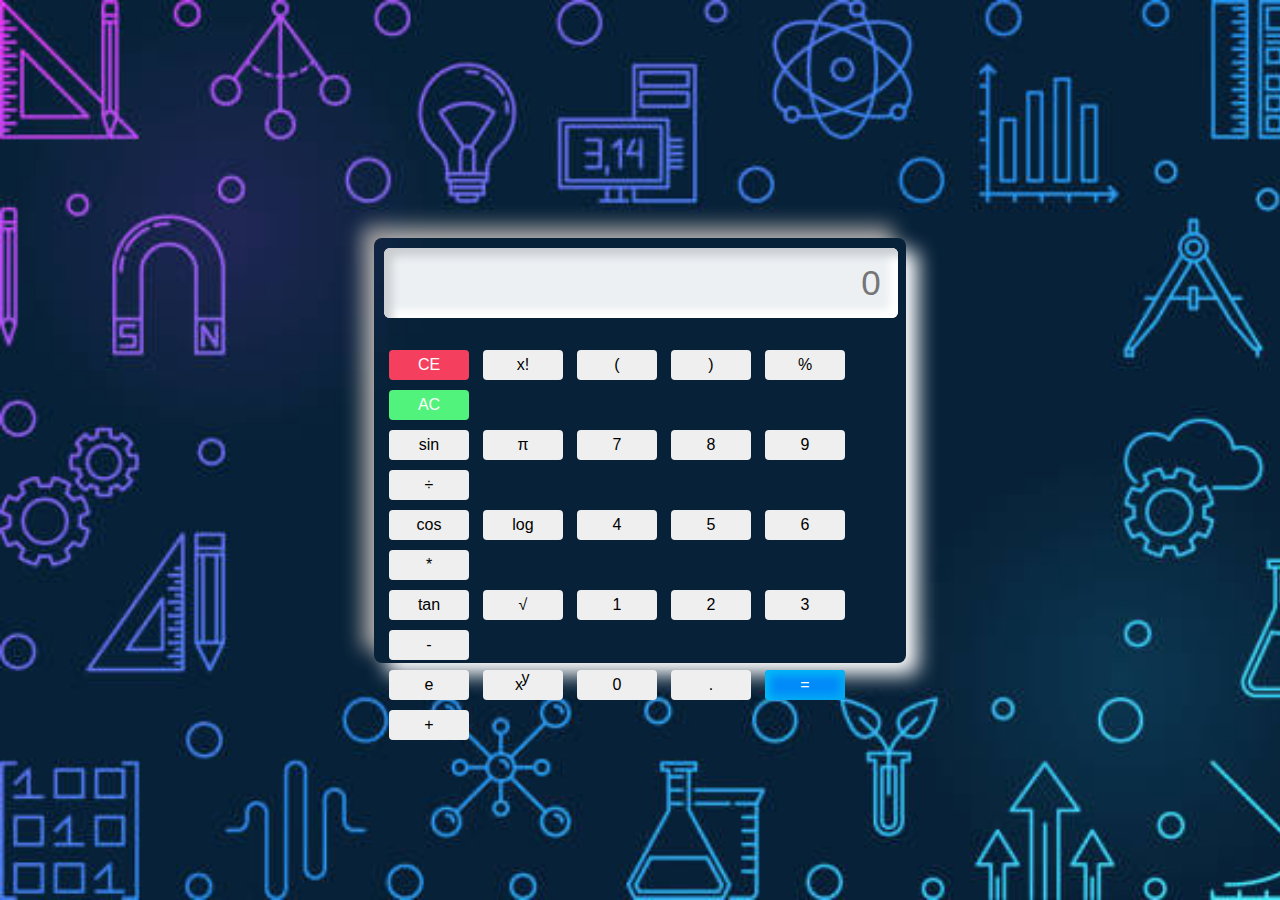
<file: calculator/cal.html>
<!DOCTYPE html>
<html lang="en">

<head>
    <meta charset="UTF-8">
    <meta name="viewport" content="width=device-width, initial-scale=1.0">
    <title>Calculater</title>
    <link rel="stylesheet" href="cal.css">
</head>

<body>
    <div class="container">
        <div class="display">
            <input id="screen" type="text" placeholder="0">
        </div>
        <div class="btns">
            <div class="row">
                <button id="ce" onclick="backspc()">CE</button>
                <button onclick="fact()">x!</button>
                <button class="btn">(</button>
                <button class="btn">)</button>
                <button class="btn">%</button>
                <button id="ac" onclick="screen.value=''">AC</button>
            </div>
            <div class="row">
                <button onclick="sin()">sin</button>
                <button onclick="pi()">π</button>
                <button class="btn">7</button>
                <button class="btn">8</button>
                <button class="btn">9</button>
                <button class="btn">÷</button>
            </div>
            <div class="row">
                <button onclick="cos()">cos</button>
                <button onclick="log()">log</button>
                <button class="btn">4</button>
                <button class="btn">5</button>
                <button class="btn">6</button>
                <button class="btn">*</button>
            </div>
            <div class="row">
                <button onclick="tan()">tan</button>
                <button onclick="sqrt()">√</button>
                <button class="btn">1</button>
                <button class="btn">2</button>
                <button class="btn">3</button>
                <button class="btn">-</button>
            </div>
            <div class="row">
                <button onclick="e()">e</button>
                <button onclick="pow()">x<span style="position: relative; bottom: .4em; right: .1em;">y</span></button>
                <button class="btn">0</button>
                <button class="btn">.</button>
                <button id="eval" onclick="screen.value=eval(screen.value)">=</button>
                <button class="btn">+</button>

            </div>
        </div>
    </div>

    <script>
        var screen = document.querySelector('#screen');
        var btn = document.querySelectorAll('.btn');

        for (item of btn) 
        {
            item.addEventListener('click', (e) => 
            {
                btntext=e.target.innerText;
                if (btntext == 'x') {
                    btntext = '*';
                }
                if (btntext == '÷') {
                    btntext = '/';
                }
                
                screen.value += btntext;
            });
        }
        function sin()
        {
            screen.value=Math.sin(screen.value);
        }
        function cos()
        {
            screen.value=Math.cos(screen.value);
        }
        
        function tan()
        {
            screen.value=Math.tan(screen.value);
        }
        function pow()
        {
            screen.value=Math.pow(screen.value,2);
        }
        function sqrt()
        {
            screen.value=Math.sqrt(screen.value,2);
        }
        function log()
        {
            screen.value=Math.log(screen.value);
        }
        function pi()
        {
            screen.value=3.14150265359;
        }
        function e()
        {
            screen.value=2.71828182846;
        }
        function fact()
        {
            var i, num, f;
            f=1
            num=screen.value;
            for(i=1; i<=num; i++)
            {
                f=f-1;
            }
            i=i-1;
            screen.value=f;

        }
        function backspc()
        {
            screen.value=screen.value.substr(0,screen.value.length-1)
        }
    </script>






</body>

</html>
</file>
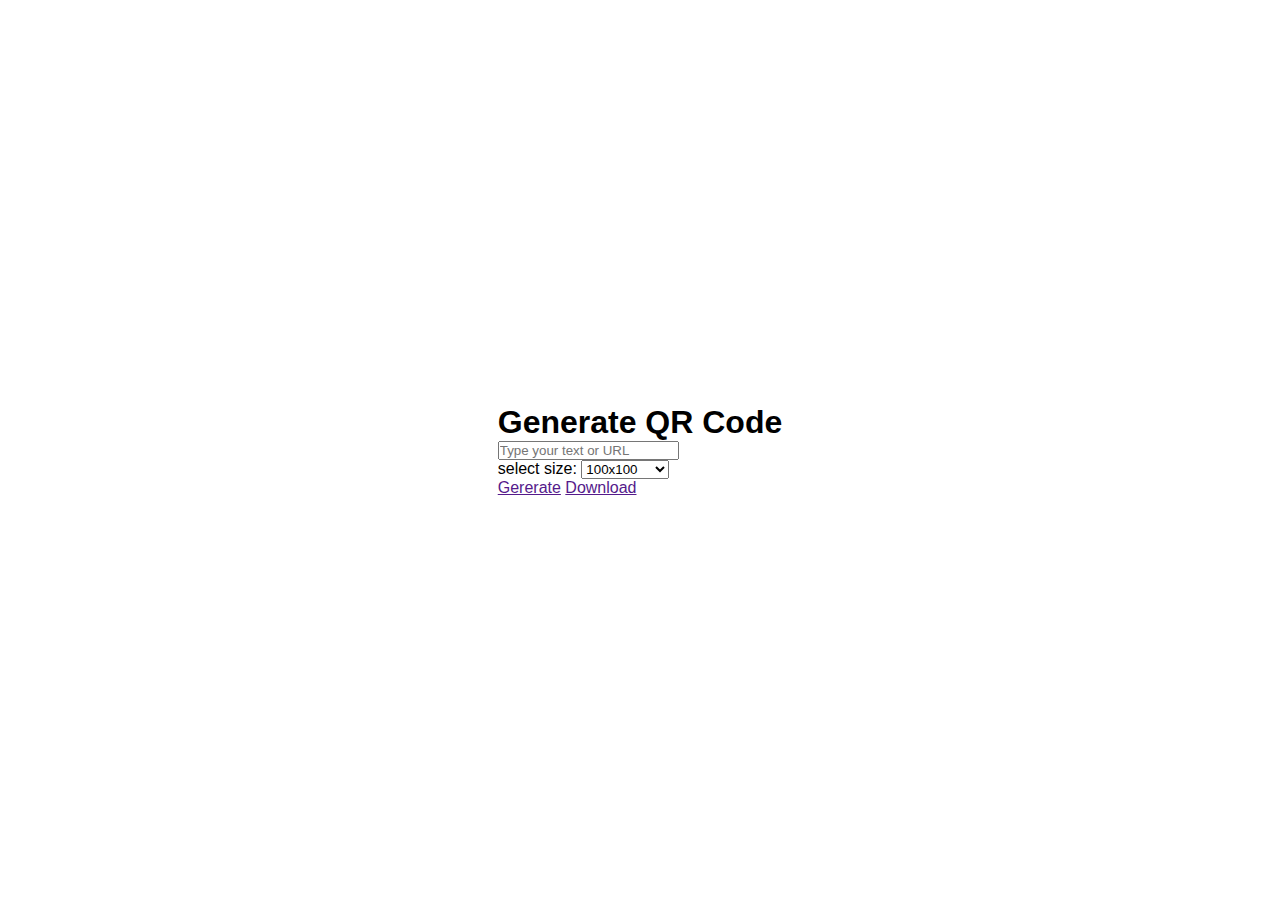
<file: calculator/qr scan/qr.html>
<!DOCTYPE html>
<html lang="en">

<head>
    <meta charset="UTF-8">
    <meta http-equiv="Xua-compatible" content="IE=edge">
    <meta name="viewport" content="width=device-width, initial-scale=1.0">
    <title>QR Generator</title>
    <link rel="stylesheet" href="qr.css">
</head>

<body>
    <div class="box">
        <div class="qr-header">
            <h1>Generate QR Code</h1>
            <input type="text" placeholder="Type your text or URL">
            <div>
                <label for="sizes">select size:</label>
                <select id="sizes">
                    <option value="100">100x100</option>
                    <option value="200">200x200</option>
                    <option value="300">300x300</option>
                    <option value="400">400x400</option>
                    <option value="500">500x500</option>
                    <option value="600">600x600</option>
                    <option value="700">700x700</option>
                    <option value="800">800x800</option>
                    <option value="900">900x900</option>
                    <option value="1000">1000x1000</option>
                </select>
            </div>
        </div>
        <div class="qr-body"></div>
        <div class="qr-footer">
            <a href="">Gererate</a>     
            <a href="">Download</a>  
           </div>
        </div>
</body>

</html>
</file>
<file: calculator/cal.css>
*{
    padding:0;
    margin:0;
}

body{
    padding:0;
    margin:0;
    display:flex;
    justify-content:center;
    align-items:center;
    min-height:100vh;
    background-image: url(istockphoto-1419844586-612x612.jpg);
    background-size: cover;
}

.container
{
    width: 40%;
    height:45vh;
    padding:10px;
    border-radius:8px;
    box-shadow: 12px 12px 20px white,
                -12px -12px 20px #a3a1a1;

}

.display #screen{
    width:97%;
    height:70px;
    font-size: 35px;
    outline:none;
    border: none;
    text-align:right;
    padding-right: .5em;
    background:#ecf0f3;
    border-radius:6px;
    box-shadow: inset 8px 8px 8px #cbced1,
                inset -8px -8px 8px #ffffff;
}

.btns{
    width:100%;
    margin-top:1.7em;
    display:flex;
    justify-content:center;
    align-items: center;
    flex-direction: column;
}

.btns .row button{
    width: 80px;
    height:30px;
    font-size: 16px;
    border:none;
    outline: none;
    margin:5px;
    border-radius:4px;
    box-sizing:5px 5px 8px brown,
                -5px -5px 8px rgb(170, 165, 165);


}

.btns .row button:hover
{
    box-shadow: inset 5px 5px 8px rgba(16,16,16,.1),
                inset -5px -5px 8px #fff;
                background:#fff;
}

#eval{
    background: rgb(2, 138, 249);
    color:white;
    box-shadow: inset 5px 5px 8px #03baf7,
                inset -5px -5px 8px #05acf4;
}

#eval:hover
{
    box-shadow: inset 5px 5px 8px #2f56e2,
                inset -5px -5px 8px #00ace6;
}

#ac
{
    background: rgb(81, 243, 124);
    color:white;
    
}
#ac:hover
{
    box-shadow: inset 5px 5px 8px #03f503,
                inset -5px -5px 8px #6aa36a;
}

#ce
{
    background: rgb(245, 63, 94);
    color:white;
    
}

#ce:hover
{
    box-shadow: inset 5px 5px 8px #e61c1c,
                inset -5px -5px 8px #ac4e4e;
}
</file>
<file: calculator/qr scan/qr.css>
;root{
    --bcg-color:#001122;
    --primary-color:#155e75;
    --borderr-radius: 8px;
}
*{
    margin:0;
    padding:0;
    box-sizing: border-box;
    font-family: sans-serif;
}

body{
    width: 100%;
    height: 100vh;
    display: flex;
    justify-content: center;
    align-items: center;
    background-color:var(--bcg-color);
}
.box{
    background-color: var(-primary-color);
    padding: 30px;
    width: 400;
    border-radius: var(--borderr-radius);

}
</file>
